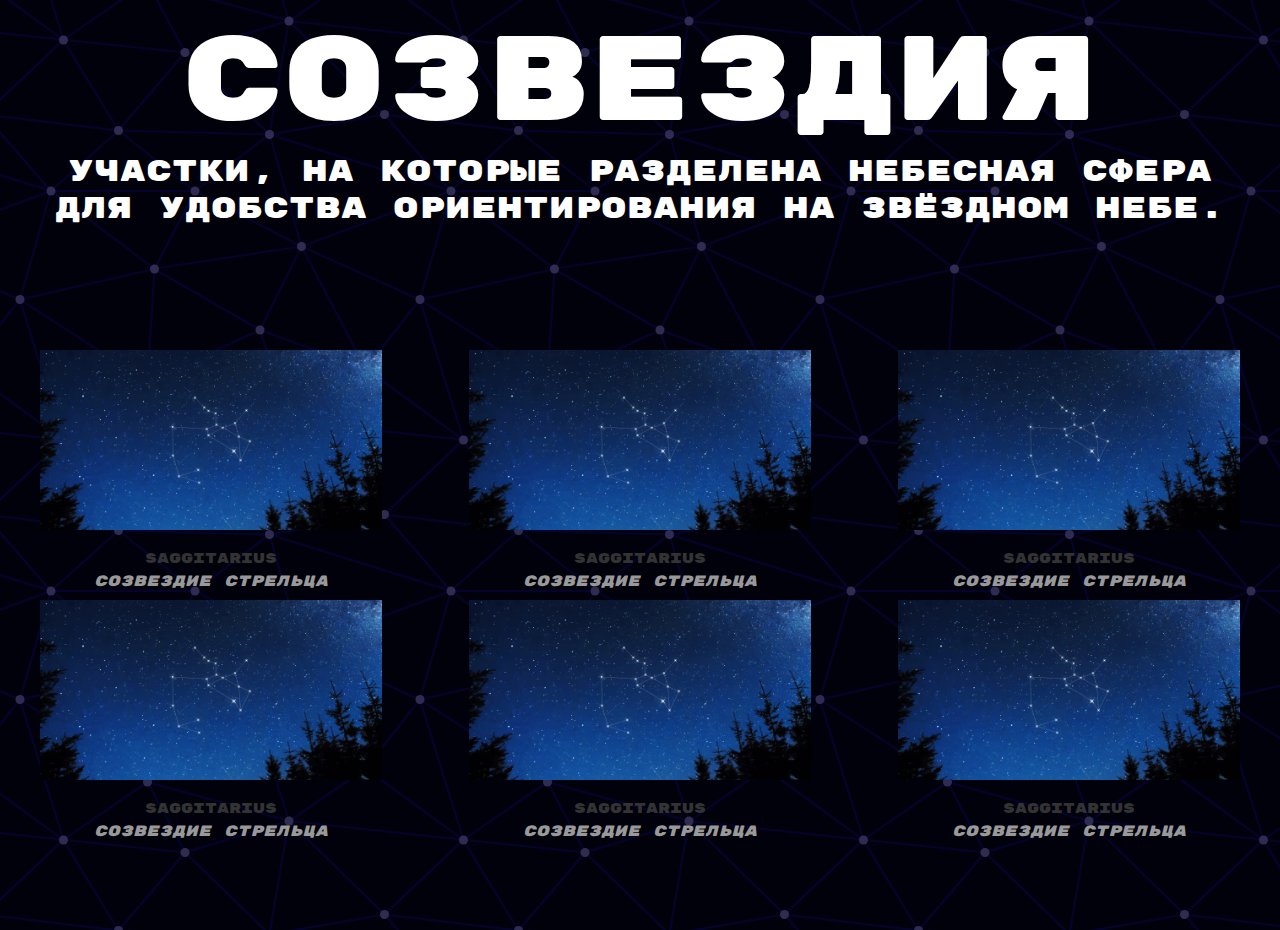
<file: index.html>
<!DOCTYPE html>
<html lang="ru">

<head>
    <meta charset="UTF-8">
    <link rel="preconnect" href="https://fonts.googleapis.com">
    <link rel="preconnect" href="https://fonts.gstatic.com" crossorigin>
    <link href="https://fonts.googleapis.com/css2?family=Rubik+Mono+One&display=swap" rel="stylesheet">

    <link rel="stylesheet" href="style.css">
    <meta http-equiv="X-UA-Compatible" content="IE=edge">
    <meta name="viewport" content="width=device-width, initial-scale=1.0">
    <title>СоZVеZдия</title>
</head>

<body>
    <div class="intro">
        <div class="container">
            <div class="intro_inner">
                <div class="intro_title">
                   Созвездия
                </div>
                <div class="intro_suptitle">
                    участки, на которые разделена небесная сфера для удобства ориентирования на звёздном небе.
                </div>
            </div>

        </div>
    </div>

    <section class="section">
        <div class="container">
            <div class="card">
                <div class="card_item">
                    <div class="card_inner">
                        <div class="card_image">
                            <img src="images/Sagittarius.avif" alt="Oops" />
                        </div>
                        <div class="card_text">
                            <a class="btn" href="about/about_saggitarius.html">
                                Подробнее
                            </a>
                        </div>
                    </div>
                    <div class="card_info">
                        <div class="card_name">Saggitarius</div>
                        <div class="card_prof">Созвездие стрельца</div>
                    </div>
                </div>
        
                <div class="card_item">
                    <div class="card_inner">
                        <div class="card_image">
                            <img src="images/Sagittarius.avif" alt="Oops" />
    
                        </div>
                        <div class="card_text">
                            <a class="btn" href="about/about_saggitarius.html">
                                Подробнее
                            </a>
                        </div>
                    </div>
                    <div class="card_info">
                        <div class="card_name">Saggitarius</div>
                        <div class="card_prof">Созвездие стрельца</div>
                    </div>
                </div>
        
                <div class="card_item">
                    <div class="card_inner">
                        <div class="card_image">
                            <img src="images/Sagittarius.avif" alt="Oops" />
    
                        </div>
                        <div class="card_text">
                            <a class="btn" href="about/about_saggitarius.html">
                                Подробнее
                            </a>
                        </div>
                    </div>
        
                    <div class="card_info">
                        <div class="card_name">Saggitarius</div>
                        <div class="card_prof">Созвездие стрельца</div>
                    </div>
                </div>
                
            </div>
            <div class="card">
                <div class="card_item">
                    <div class="card_inner">
                        <div class="card_image">
                            <img src="images/Sagittarius.avif" alt="Oops" />
                        </div>
                        <div class="card_text">
                            <a class="btn" href="about/about_saggitarius.html">
                                Подробнее
                            </a>
                        </div>
                    </div>
                    <div class="card_info">
                        <div class="card_name">Saggitarius</div>
                        <div class="card_prof">Созвездие стрельца</div>
                    </div>
                </div>
        
                <div class="card_item">
                    <div class="card_inner">
                        <div class="card_image">
                            <img src="images/Sagittarius.avif" alt="Oops" />
    
                        </div>
                        <div class="card_text">
                            <a class="btn" href="about/about_saggitarius.html">
                                Подробнее
                            </a>
                        </div>
                    </div>
                    <div class="card_info">
                        <div class="card_name">Saggitarius</div>
                        <div class="card_prof">Созвездие стрельца</div>
                    </div>
                </div>
        
                <div class="card_item">
                    <div class="card_inner">
                        <div class="card_image">
                            <img src="images/Sagittarius.avif" alt="Oops" />
    
                        </div>
                        <div class="card_text">
                            <a class="btn" href="about/about_saggitarius.html">
                                Подробнее
                            </a>
                        </div>
                    </div>
        
                    <div class="card_info">
                        <div class="card_name">Saggitarius</div>
                        <div class="card_prof">Созвездие стрельца</div>
                    </div>
                </div>
                
            </div>
        </div>
    </section>
    
    
</body>

</html>
</file>
<file: style.css>
body {
    margin: 0;
    font-family: "Rubik Mono One", sans-serif;
    font-size: 25px;
    background-color: #00010A;
    background-image: url("data:image/svg+xml,%3Csvg xmlns='http://www.w3.org/2000/svg' width='400' height='400' viewBox='0 0 800 800'%3E%3Cg fill='none' stroke='%2305022D' stroke-width='4.1'%3E%3Cpath d='M769 229L1037 260.9M927 880L731 737 520 660 309 538 40 599 295 764 126.5 879.5 40 599-197 493 102 382-31 229 126.5 79.5-69-63'/%3E%3Cpath d='M-31 229L237 261 390 382 603 493 308.5 537.5 101.5 381.5M370 905L295 764'/%3E%3Cpath d='M520 660L578 842 731 737 840 599 603 493 520 660 295 764 309 538 390 382 539 269 769 229 577.5 41.5 370 105 295 -36 126.5 79.5 237 261 102 382 40 599 -69 737 127 880'/%3E%3Cpath d='M520-140L578.5 42.5 731-63M603 493L539 269 237 261 370 105M902 382L539 269M390 382L102 382'/%3E%3Cpath d='M-222 42L126.5 79.5 370 105 539 269 577.5 41.5 927 80 769 229 902 382 603 493 731 737M295-36L577.5 41.5M578 842L295 764M40-201L127 80M102 382L-261 269'/%3E%3C/g%3E%3Cg fill='%232F2C51'%3E%3Ccircle cx='769' cy='229' r='9'/%3E%3Ccircle cx='539' cy='269' r='9'/%3E%3Ccircle cx='603' cy='493' r='9'/%3E%3Ccircle cx='731' cy='737' r='9'/%3E%3Ccircle cx='520' cy='660' r='9'/%3E%3Ccircle cx='309' cy='538' r='9'/%3E%3Ccircle cx='295' cy='764' r='9'/%3E%3Ccircle cx='40' cy='599' r='9'/%3E%3Ccircle cx='102' cy='382' r='9'/%3E%3Ccircle cx='127' cy='80' r='9'/%3E%3Ccircle cx='370' cy='105' r='9'/%3E%3Ccircle cx='578' cy='42' r='9'/%3E%3Ccircle cx='237' cy='261' r='9'/%3E%3Ccircle cx='390' cy='382' r='9'/%3E%3C/g%3E%3C/svg%3E");
}

*,
*:before,
*:after {
    box-sizing: border-box;
}

h1,
h2,
h3,
h4,
h5,
h6 {
    margin: 0;
}

hr {
    display: block;
    width: 100%;
    height: 1px;
    margin: 40px 0;

    border: 0;
    background-color: rgb(0, 0, 0);
}

.container {
    width: 100%;
    max-width: 1200px;
    margin: 0 auto;
    padding: 0 15;

}

/* HEADER */

.intro {
    display: flex;
    flex-direction: column;
    justify-content: center;
    width: 100%;
    height: 30vh;
    /* background-color: #000000;
    background: url("images/intro.png") center, no-repeat; */
    background-attachment: fixed;
    background-size: cover;
}

.intro_inner {
    width: 100%;
    max-width: 1200px;
    margin: 0 auto;
    text-align: center;


}

.intro_title {
    color: rgb(255, 255, 255);
    font-size: 120px;
    text-transform: uppercase;
    line-height: 1;
    margin-bottom: 10px;
}

.intro_suptitle {
    margin-bottom: 20px;
    font-family: "Rubik Mono One", sans-serif;
    font-size: 30px;
    color: rgb(255, 255, 255);
}

.section {
    padding: 80px 0;
}


/* INTRO */

.card {
    margin-bottom: 70px;
    display: flex;
    justify-content: space-between;
}


.card_item {
    height: 20vh;
    max-width: 350px;
}

.card_inner {
    position: relative;
    background-color: #081747;
}

.card_inner:hover .card_image {
    transform: translate3d(-10px, -10px, 0);
}

.card_inner:hover .card_image img {
    opacity: .8;

}

.card_inner:hover .card_text {
    opacity: .7;
}

.card_image {
    background: linear-gradient(to bottom, #4739a0, #6667cc3c);
    transition: transform .2s linear
}

.card_image img {
    display: block;
    object-fit: contain;
    height: 20vh;
    max-width: 350px;
    transition: opacity .6s linear;
}

.card_text {
    width: 100%;

    font-size: 18px;
    color: #fff;
    text-transform: uppercase;
    font-weight: 700;
    text-align: center;
    opacity: 0;

    position: absolute;
    top: 75%;
    left: 0;
    z-index: 2;
    transform: translate3d(0, -50%, 0);

    transition: opacity .2s linear
}

.card_info {
    margin-top: 20px;
    text-align: center;
}

.card_name {
    text-transform: uppercase;
    color: #333;
    font-size: 14px;
    margin-bottom: 5px;
}

.card_prof {
    color: #999;
    font-size: 15px;
    font-style: italic;
    font-weight: 300;
}

.btn {
    display: inline-block;
    vertical-align: top;
    padding: 8px 30px;
    margin: 20px;

    border: 2px solid rgb(255, 255, 255);
    color: rgb(255, 255, 255);
    text-transform: uppercase;
    text-decoration: none;
    font-size: 12px;
    font-weight: 700;

    transition: background .1s linear, color .1s linear;
}

.btn:hover {
    background-color: #fff;
    color: #333;
}

/* CONSTELLATION */
.constellation_name {
    font-size: 54px;
    color:#6350df;
}
.constellation_info {
    display: flex;
}

.constellation_item {
    width: 50%;
}

.constellation_image {
    max-width: 100%;
}
.constellation_video {
    max-width: 100%;
    margin-right: 10px;
}
.constellation_text {
    color: #7663ee;
    opacity:0.9;
    margin: 30px;
}
</file>
